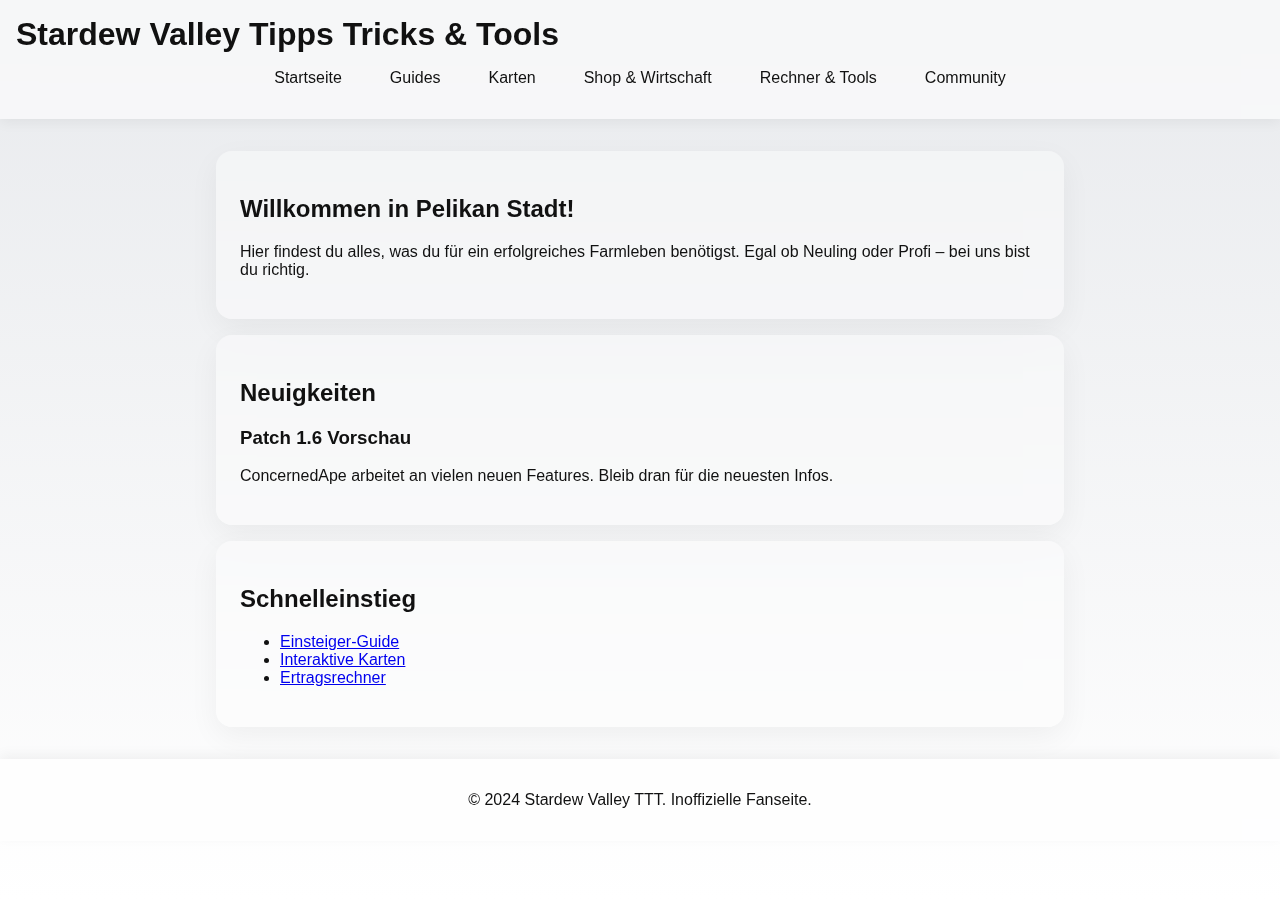
<file: index.html>
<!DOCTYPE html>
<html lang="de">
<head>
    <meta charset="UTF-8">
    <meta name="viewport" content="width=device-width, initial-scale=1.0">
    <meta name="description" content="Stardew Valley Tipps, Tricks und Tools - die ultimative deutschsprachige Ressource.">
    <title>Stardew Valley TTT - Startseite</title>
    <link rel="stylesheet" href="assets/css/styles.css">
    <script defer src="assets/js/scripts.js"></script>
</head>
<body>
<header>
    <h1>Stardew Valley Tipps Tricks & Tools</h1>
    <nav>
        <ul>
            <li><a href="index.html">Startseite</a></li>
            <li><a href="guides.html">Guides</a></li>
            <li><a href="maps.html">Karten</a></li>
            <li><a href="shop.html">Shop & Wirtschaft</a></li>
            <li><a href="calculators.html">Rechner & Tools</a></li>
            <li><a href="community.html">Community</a></li>
        </ul>
    </nav>
</header>
<main>
    <section id="intro">
        <h2>Willkommen in Pelikan Stadt!</h2>
        <p>Hier findest du alles, was du f&uuml;r ein erfolgreiches Farmleben ben&ouml;tigst. Egal ob Neuling oder Profi &ndash; bei uns bist du richtig.</p>
    </section>
    <section id="news">
        <h2>Neuigkeiten</h2>
        <article>
            <h3>Patch 1.6 Vorschau</h3>
            <p>ConcernedApe arbeitet an vielen neuen Features. Bleib dran f&uuml;r die neuesten Infos.</p>
        </article>
    </section>
    <section id="quick-links">
        <h2>Schnelleinstieg</h2>
        <ul>
            <li><a href="guides.html#beginner">Einsteiger-Guide</a></li>
            <li><a href="maps.html">Interaktive Karten</a></li>
            <li><a href="calculators.html#profit">Ertragsrechner</a></li>
        </ul>
    </section>
</main>
<footer>
    <p>&copy; 2024 Stardew Valley TTT. Inoffizielle Fanseite.</p>
</footer>
</body>
</html>
</file>
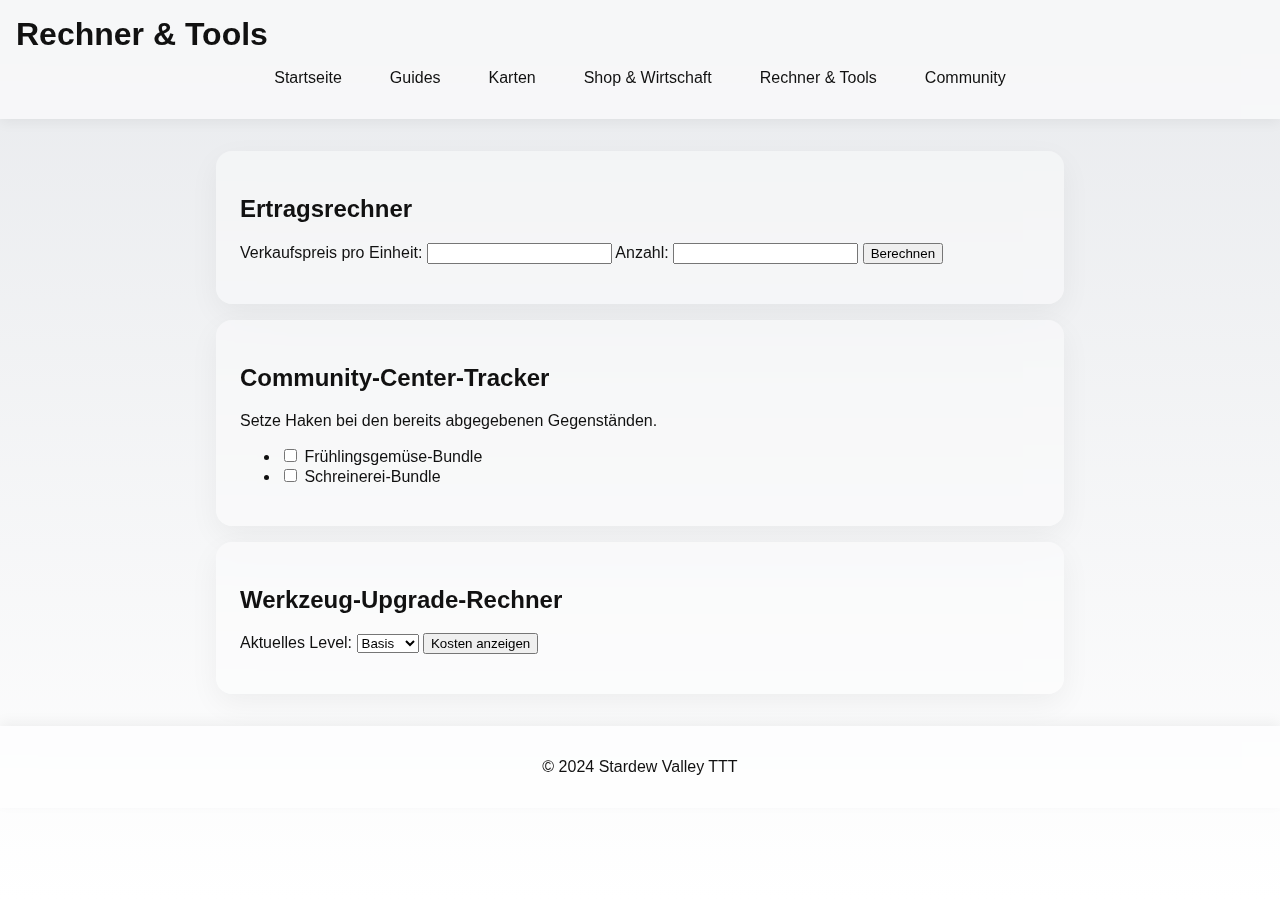
<file: calculators.html>
<!DOCTYPE html>
<html lang="de">
<head>
    <meta charset="UTF-8">
    <meta name="viewport" content="width=device-width, initial-scale=1.0">
    <title>Rechner & Tools - Stardew Valley TTT</title>
    <link rel="stylesheet" href="assets/css/styles.css">
    <script defer src="assets/js/scripts.js"></script>
</head>
<body>
<header>
    <h1>Rechner &amp; Tools</h1>
    <nav>
        <ul>
            <li><a href="index.html">Startseite</a></li>
            <li><a href="guides.html">Guides</a></li>
            <li><a href="maps.html">Karten</a></li>
            <li><a href="shop.html">Shop & Wirtschaft</a></li>
            <li><a href="calculators.html">Rechner & Tools</a></li>
            <li><a href="community.html">Community</a></li>
        </ul>
    </nav>
</header>
<main>
    <section id="profit">
        <h2>Ertragsrechner</h2>
        <form id="profit-form">
            <label for="cropPrice">Verkaufspreis pro Einheit:</label>
            <input type="number" id="cropPrice" required>
            <label for="cropQty">Anzahl:</label>
            <input type="number" id="cropQty" required>
            <button type="submit">Berechnen</button>
        </form>
        <p id="profit-result"></p>
    </section>
    <section id="cc">
        <h2>Community-Center-Tracker</h2>
        <p>Setze Haken bei den bereits abgegebenen Gegenst&auml;nden.</p>
        <ul>
            <li><label><input type="checkbox"> Fr&uuml;hlingsgem&uuml;se-Bundle</label></li>
            <li><label><input type="checkbox"> Schreinerei-Bundle</label></li>
        </ul>
    </section>
    <section id="tools">
        <h2>Werkzeug-Upgrade-Rechner</h2>
        <form id="upgrade-form">
            <label for="toolLevel">Aktuelles Level:</label>
            <select id="toolLevel">
                <option value="1">Basis</option>
                <option value="2">Kupfer</option>
                <option value="3">Stahl</option>
            </select>
            <button type="submit">Kosten anzeigen</button>
        </form>
        <p id="upgrade-result"></p>
    </section>
</main>
<footer>
    <p>&copy; 2024 Stardew Valley TTT</p>
</footer>
</body>
</html>
</file>
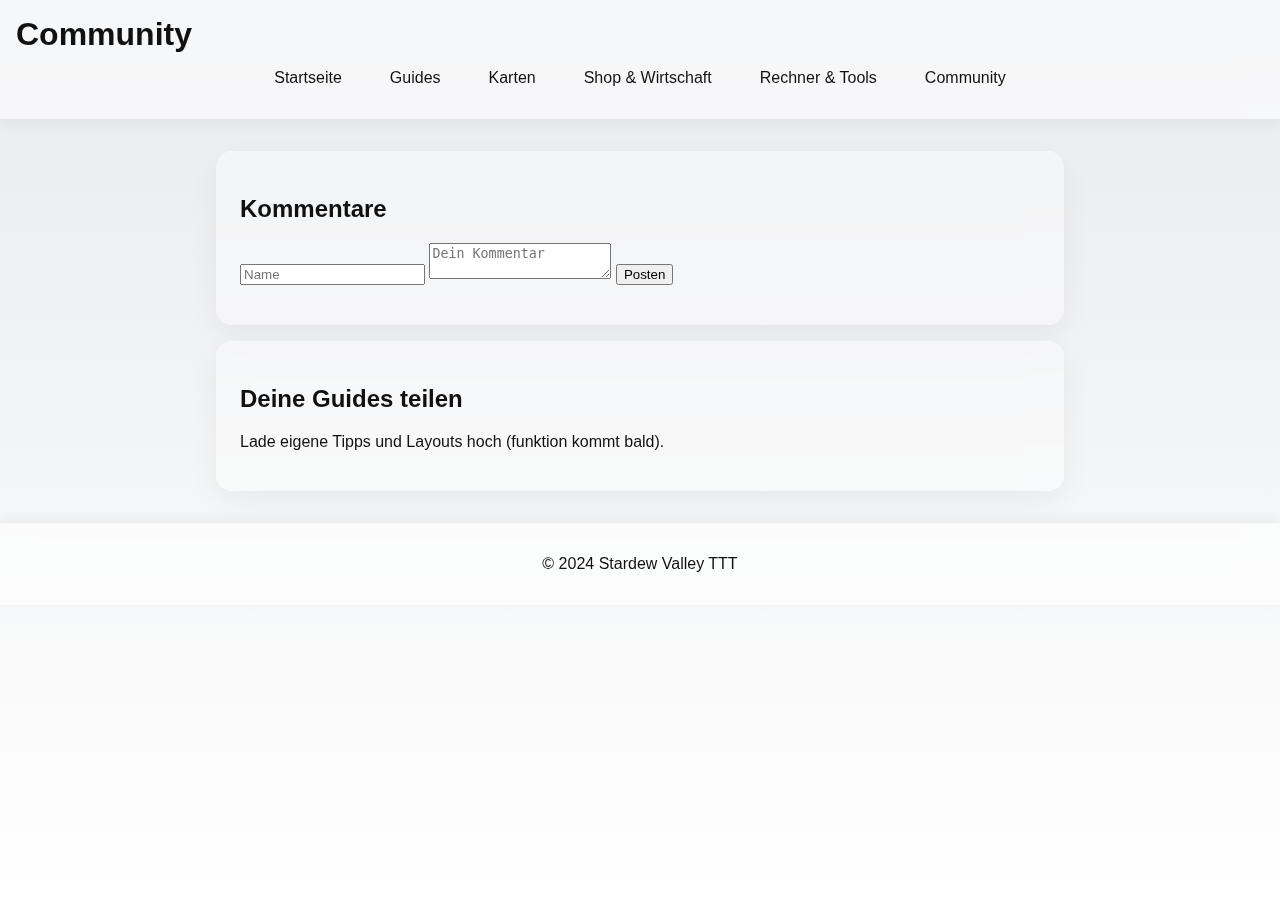
<file: community.html>
<!DOCTYPE html>
<html lang="de">
<head>
    <meta charset="UTF-8">
    <meta name="viewport" content="width=device-width, initial-scale=1.0">
    <title>Community - Stardew Valley TTT</title>
    <link rel="stylesheet" href="assets/css/styles.css">
    <script defer src="assets/js/scripts.js"></script>
</head>
<body>
<header>
    <h1>Community</h1>
    <nav>
        <ul>
            <li><a href="index.html">Startseite</a></li>
            <li><a href="guides.html">Guides</a></li>
            <li><a href="maps.html">Karten</a></li>
            <li><a href="shop.html">Shop & Wirtschaft</a></li>
            <li><a href="calculators.html">Rechner & Tools</a></li>
            <li><a href="community.html">Community</a></li>
        </ul>
    </nav>
</header>
<main>
    <section>
        <h2>Kommentare</h2>
        <form id="comment-form">
            <input type="text" id="comment-name" placeholder="Name" required>
            <textarea id="comment-text" placeholder="Dein Kommentar" required></textarea>
            <button type="submit">Posten</button>
        </form>
        <ul id="comment-list"></ul>
    </section>
    <section>
        <h2>Deine Guides teilen</h2>
        <p>Lade eigene Tipps und Layouts hoch (funktion kommt bald).</p>
    </section>
</main>
<footer>
    <p>&copy; 2024 Stardew Valley TTT</p>
</footer>
</body>
</html>
</file>
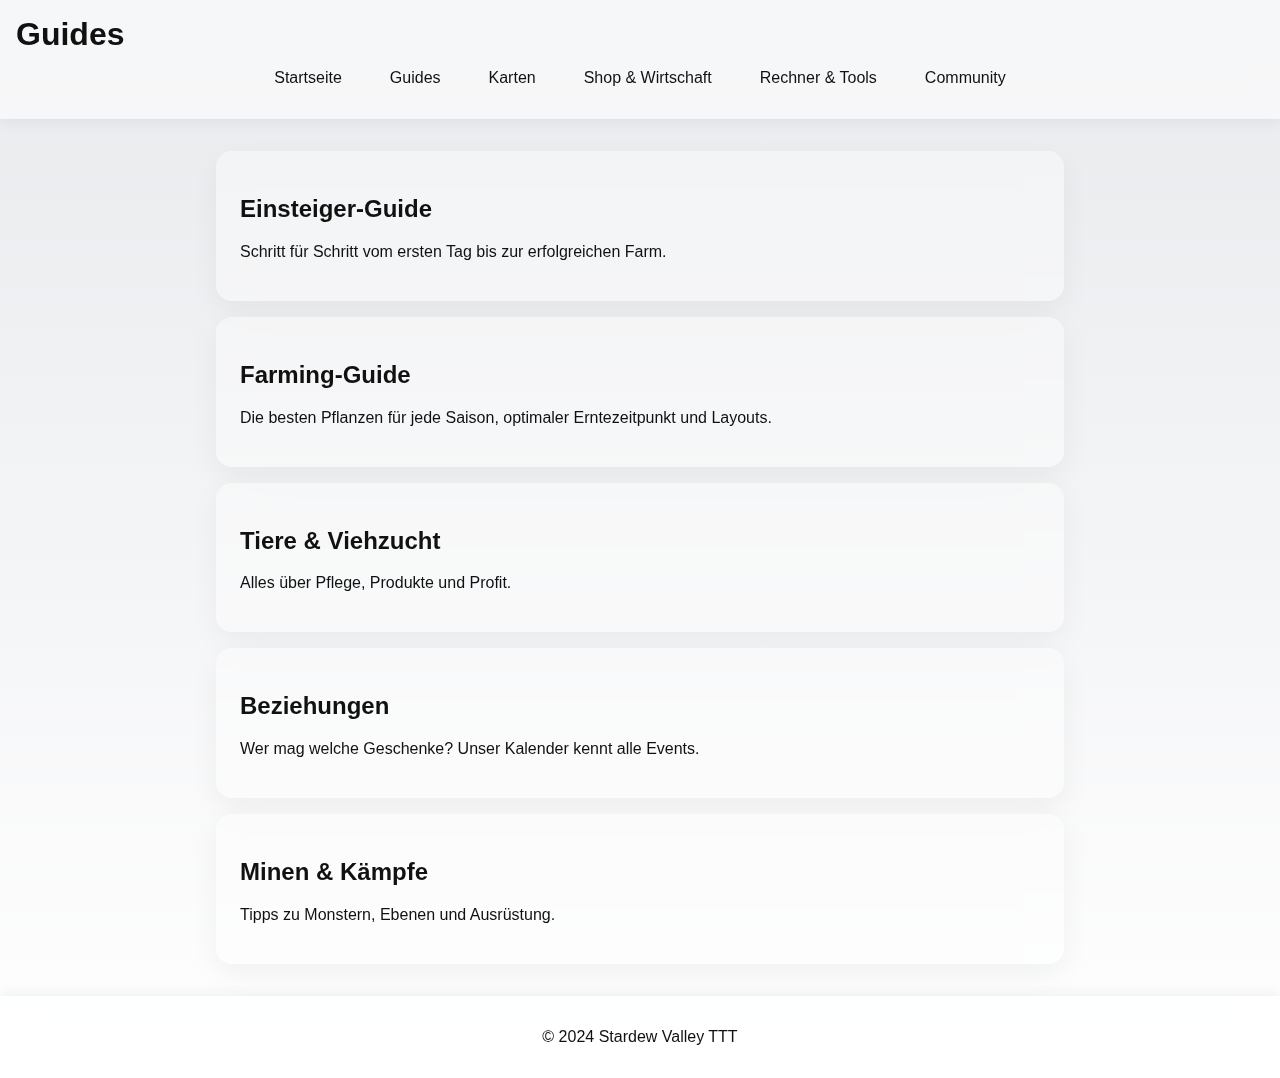
<file: guides.html>
<!DOCTYPE html>
<html lang="de">
<head>
    <meta charset="UTF-8">
    <meta name="viewport" content="width=device-width, initial-scale=1.0">
    <meta name="description" content="Umfassende Stardew Valley Guides f&uuml;r Einsteiger und Profis.">
    <title>Stardew Valley TTT - Guides</title>
    <link rel="stylesheet" href="assets/css/styles.css">
    <script defer src="assets/js/scripts.js"></script>
</head>
<body>
<header>
    <h1>Guides</h1>
    <nav>
        <ul>
            <li><a href="index.html">Startseite</a></li>
            <li><a href="guides.html">Guides</a></li>
            <li><a href="maps.html">Karten</a></li>
            <li><a href="shop.html">Shop & Wirtschaft</a></li>
            <li><a href="calculators.html">Rechner & Tools</a></li>
            <li><a href="community.html">Community</a></li>
        </ul>
    </nav>
</header>
<main>
    <section id="beginner">
        <h2>Einsteiger-Guide</h2>
        <p>Schritt f&uuml;r Schritt vom ersten Tag bis zur erfolgreichen Farm.</p>
    </section>
    <section id="farming">
        <h2>Farming-Guide</h2>
        <p>Die besten Pflanzen f&uuml;r jede Saison, optimaler Erntezeitpunkt und Layouts.</p>
    </section>
    <section id="animals">
        <h2>Tiere &amp; Viehzucht</h2>
        <p>Alles &uuml;ber Pflege, Produkte und Profit.</p>
    </section>
    <section id="relationships">
        <h2>Beziehungen</h2>
        <p>Wer mag welche Geschenke? Unser Kalender kennt alle Events.</p>
    </section>
    <section id="mines">
        <h2>Minen &amp; K&auml;mpfe</h2>
        <p>Tipps zu Monstern, Ebenen und Ausr&uuml;stung.</p>
    </section>
</main>
<footer>
    <p>&copy; 2024 Stardew Valley TTT</p>
</footer>
</body>
</html>
</file>
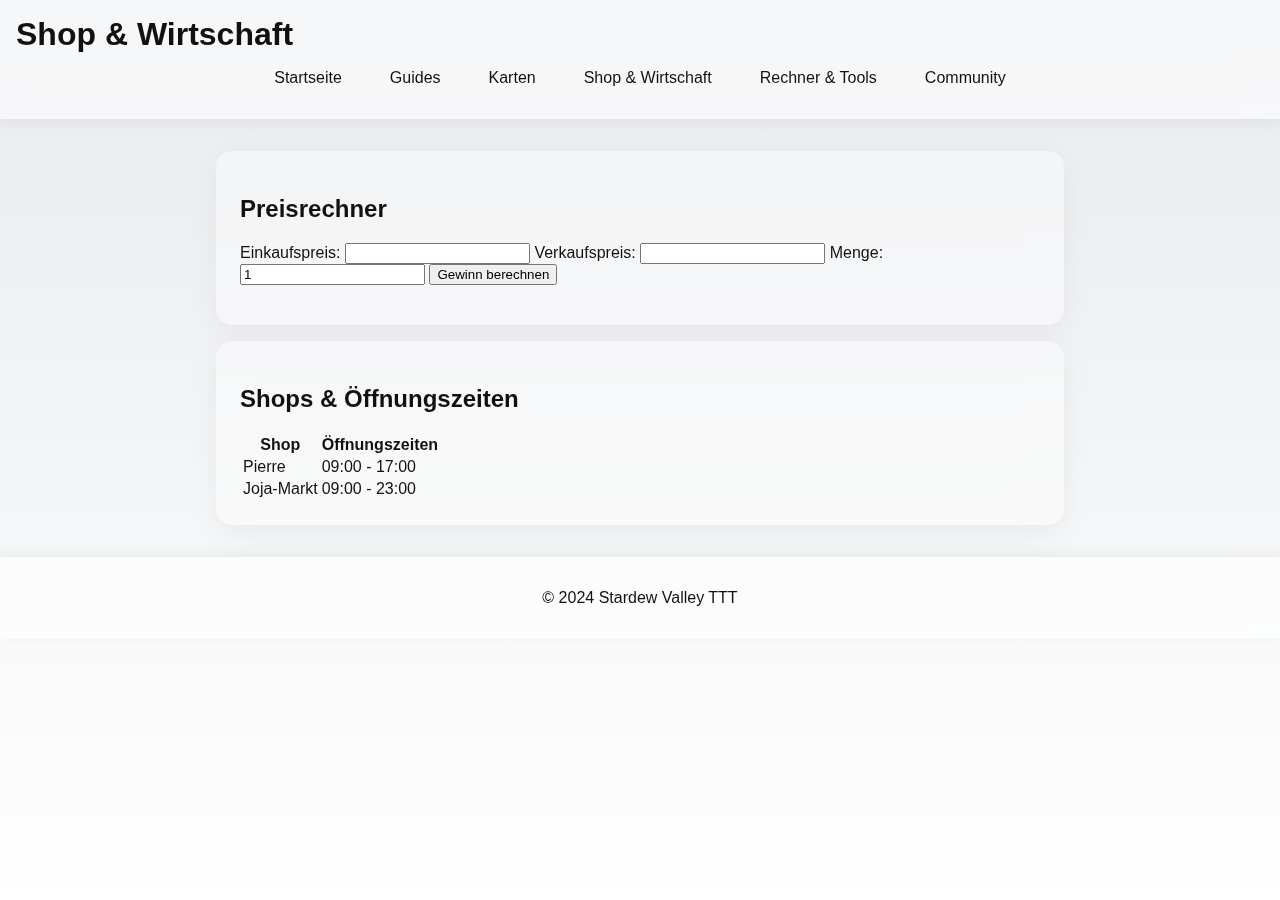
<file: shop.html>
<!DOCTYPE html>
<html lang="de">
<head>
    <meta charset="UTF-8">
    <meta name="viewport" content="width=device-width, initial-scale=1.0">
    <title>Shop & Wirtschaft - Stardew Valley TTT</title>
    <link rel="stylesheet" href="assets/css/styles.css">
    <script defer src="assets/js/scripts.js"></script>
</head>
<body>
<header>
    <h1>Shop &amp; Wirtschaft</h1>
    <nav>
        <ul>
            <li><a href="index.html">Startseite</a></li>
            <li><a href="guides.html">Guides</a></li>
            <li><a href="maps.html">Karten</a></li>
            <li><a href="shop.html">Shop & Wirtschaft</a></li>
            <li><a href="calculators.html">Rechner & Tools</a></li>
            <li><a href="community.html">Community</a></li>
        </ul>
    </nav>
</header>
<main>
    <section>
        <h2>Preisrechner</h2>
        <form id="price-form">
            <label for="buyPrice">Einkaufspreis:</label>
            <input type="number" id="buyPrice" required>
            <label for="sellPrice">Verkaufspreis:</label>
            <input type="number" id="sellPrice" required>
            <label for="quantity">Menge:</label>
            <input type="number" id="quantity" value="1" required>
            <button type="submit">Gewinn berechnen</button>
        </form>
        <p id="price-result"></p>
    </section>
    <section>
        <h2>Shops &amp; &Ouml;ffnungszeiten</h2>
        <table>
            <thead>
                <tr><th>Shop</th><th>&Ouml;ffnungszeiten</th></tr>
            </thead>
            <tbody>
                <tr><td>Pierre</td><td>09:00 - 17:00</td></tr>
                <tr><td>Joja-Markt</td><td>09:00 - 23:00</td></tr>
            </tbody>
        </table>
    </section>
</main>
<footer>
    <p>&copy; 2024 Stardew Valley TTT</p>
</footer>
</body>
</html>
</file>
<file: assets/css/styles.css>
body {
    font-family: -apple-system, BlinkMacSystemFont, "Segoe UI", Roboto,
        "Helvetica Neue", Arial, sans-serif;
    margin: 0;
    padding: 0;
    background: linear-gradient(180deg, #e8eaed, #ffffff);
    color: #111;
    min-height: 100vh;
}

header {
    background: rgba(255, 255, 255, 0.6);
    backdrop-filter: blur(20px);
    -webkit-backdrop-filter: blur(20px);
    color: #111;
    padding: 1em;
    box-shadow: 0 4px 12px rgba(0, 0, 0, 0.05);
}
header h1 {
    margin: 0;
}
nav ul {
    list-style: none;
    padding: 0;
    display: flex;
    flex-wrap: wrap;
    justify-content: center;
}
nav li {
    margin-right: 1em;
}
nav li:last-child {
    margin-right: 0;
}
nav a {
    color: #111;
    text-decoration: none;
    padding: 0.5em 1em;
    transition: color 0.3s ease;
}
nav a:hover {
    color: #007aff;
}
main {
    padding: 1em;
}
section {
    background: rgba(255, 255, 255, 0.4);
    backdrop-filter: blur(15px);
    -webkit-backdrop-filter: blur(15px);
    border-radius: 1rem;
    margin: 1rem auto;
    padding: 1.5rem;
    max-width: 800px;
    box-shadow: 0 10px 30px rgba(0, 0, 0, 0.05);
}

section.hidden {
    opacity: 0;
    transform: translateY(40px);
}

section.visible {
    opacity: 1;
    transform: translateY(0);
    transition: opacity 0.6s ease, transform 0.6s ease;
}
footer {
    background: rgba(255, 255, 255, 0.6);
    backdrop-filter: blur(20px);
    -webkit-backdrop-filter: blur(20px);
    color: #111;
    text-align: center;
    padding: 1em;
    box-shadow: 0 -4px 12px rgba(0, 0, 0, 0.05);
}
@media (max-width:600px) {
    nav ul {
        flex-direction: column;
        align-items: center;
    }
    nav li {
        margin-bottom: .5em;
    }
}
</file>
